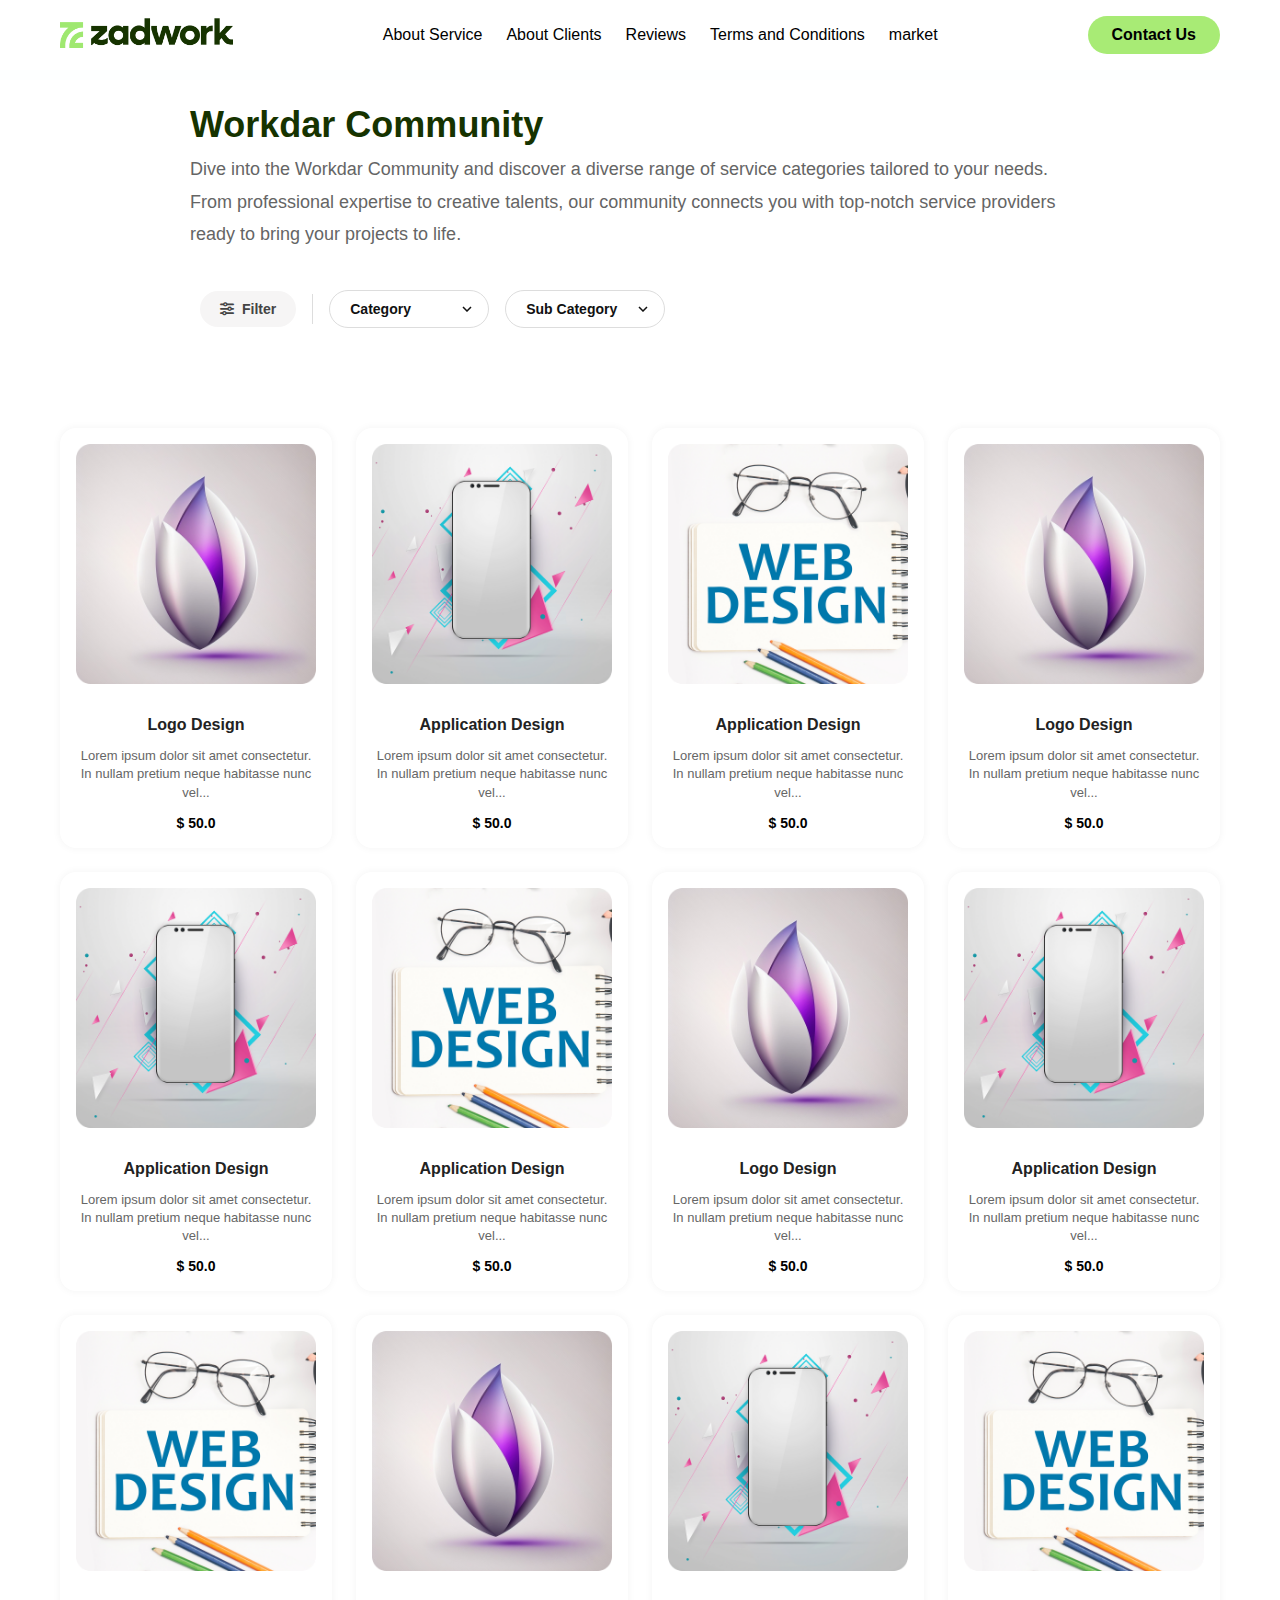
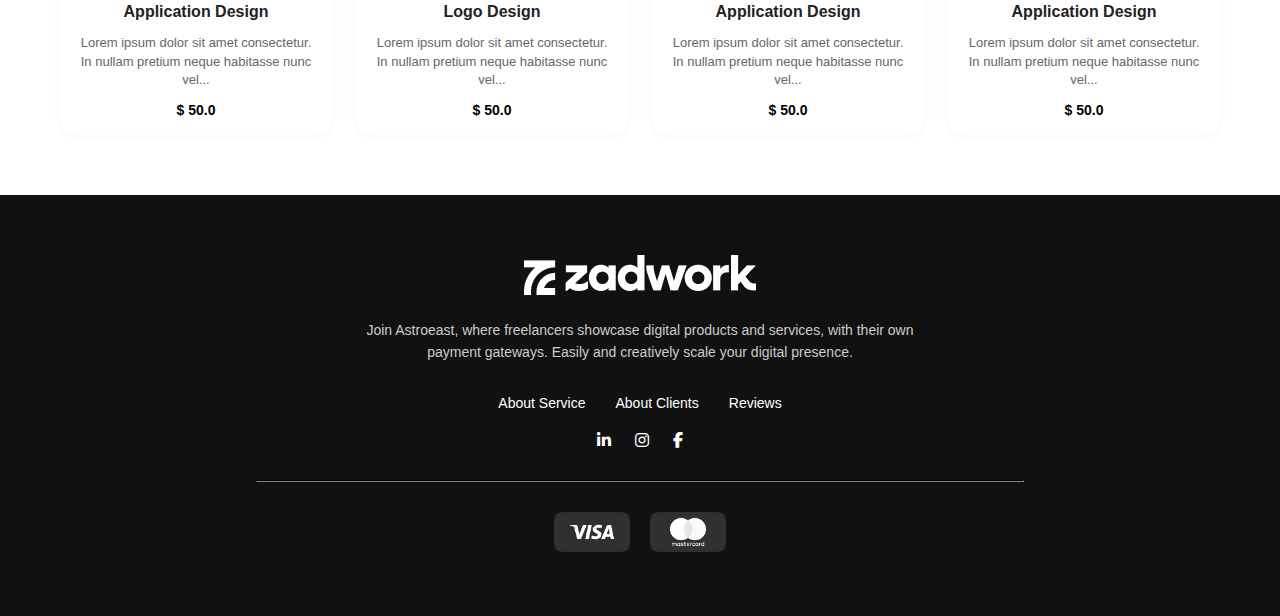
<file: index.html>
<!DOCTYPE html>
<html lang="en" dir="ltr">
<head>
  <meta charset="UTF-8" />
  <meta name="viewport" content="width=device-width, initial-scale=1.0" />
  <title>Zadwork</title>
  <link rel="stylesheet" href="https://cdnjs.cloudflare.com/ajax/libs/font-awesome/6.4.0/css/all.min.css" />
  <link rel="stylesheet" href="style.css" />
</head>
<body>

  <!--  Navbar -->
  <nav class="navbar">
    <div class="container">
      <div class="contain" style="position: relative;">
        <a href="#" class="logo"><img src="Layer 1.png" alt="Zadwork Logo" /></a>
        
        <div class="burger" id="burger"><span></span></div>
        
        <ul class="navbar-nav" id="nav-menu">
          <li><a href="#">About Service</a></li>
          <li><a href="#">About Clients</a></li>
          <li><a href="#">Reviews</a></li>
          <li><a href="#">Terms and Conditions</a></li>
          <li><a href="market/index.html">market</a></li>
        </ul>
        <div class="primarybtn">
          <a href="#"><span>Contact Us</span></a>
        </div>
      </div>
    </div>
  </nav>

  <!--  Hero Section -->
  <section class="hero">
    <div class="container">
      <h1>Workdar Community</h1>
      <span>
        Dive into the Workdar Community and discover a diverse range of service categories tailored to your needs.
        From professional expertise to creative talents, our community connects you with top-notch service providers ready to bring your projects to life.
      </span>
    </div>
  </section>  
  <section class="filter-ui">
    <div class="container">
      <div class="filter-ui-wrapper">
        <button class="filter-toggle">
          <i class="fas fa-sliders-h"></i>
          Filter
        </button>
  
        <div class="divider"></div>
  
        <select class="select-input">
          <option selected disabled>Category</option>
          <option value="design">design</option>
          <option value="development">development </option>
          <option value="marketing">marketing</option>
        </select>
        
        
  
        <select class="select-input">
          <option>Sub Category</option>
        </select>
      </div>
    </div>
  </section>
  <section class="cards-section">
    <div class="container">
      <div class="cards-grid">
  
        <!-- Card 1 -->
        <div class="card">
          <a href="market/index.html">          
            <img src="Rectangle 2330.png" alt="Logo Design">
            <h3>Logo Design</h3>
            <p>Lorem ipsum dolor sit amet consectetur. In nullam pretium neque habitasse nunc vel...</p>
            <span class="price">$ 50.0</span></a>
        </div>
  
        <!-- Card 2 -->
        <div class="card">
          <img src="Rectangle 2330 (1).png" alt="App Design">
          <h3>Application Design</h3>
          <p>Lorem ipsum dolor sit amet consectetur. In nullam pretium neque habitasse nunc vel...</p>
          <span class="price">$ 50.0</span>
        </div>
        <div class="card">
          <img src="Rectangle 2330 (2).png" alt="App Design">
          <h3>Application Design</h3>
          <p>Lorem ipsum dolor sit amet consectetur. In nullam pretium neque habitasse nunc vel...</p>
          <span class="price">$ 50.0</span>
        </div>
  
        <div class="card">
          <img src="Rectangle 2330.png" alt="Logo Design">
          <h3>Logo Design</h3>
          <p>Lorem ipsum dolor sit amet consectetur. In nullam pretium neque habitasse nunc vel...</p>
          <span class="price">$ 50.0</span>
        </div>
  
        <!-- Card 2 -->
        <div class="card">
          <img src="Rectangle 2330 (1).png" alt="App Design">
          <h3>Application Design</h3>
          <p>Lorem ipsum dolor sit amet consectetur. In nullam pretium neque habitasse nunc vel...</p>
          <span class="price">$ 50.0</span>
        </div>
        <div class="card">
          <img src="Rectangle 2330 (2).png" alt="App Design">
          <h3>Application Design</h3>
          <p>Lorem ipsum dolor sit amet consectetur. In nullam pretium neque habitasse nunc vel...</p>
          <span class="price">$ 50.0</span>
        </div>
  
        <div class="card">
          <img src="Rectangle 2330.png" alt="Logo Design">
          <h3>Logo Design</h3>
          <p>Lorem ipsum dolor sit amet consectetur. In nullam pretium neque habitasse nunc vel...</p>
          <span class="price">$ 50.0</span>
        </div>
  
        <!-- Card 2 -->
        <div class="card">
          <img src="Rectangle 2330 (1).png" alt="App Design">
          <h3>Application Design</h3>
          <p>Lorem ipsum dolor sit amet consectetur. In nullam pretium neque habitasse nunc vel...</p>
          <span class="price">$ 50.0</span>
        </div>
        <div class="card">
          <img src="Rectangle 2330 (2).png" alt="App Design">
          <h3>Application Design</h3>
          <p>Lorem ipsum dolor sit amet consectetur. In nullam pretium neque habitasse nunc vel...</p>
          <span class="price">$ 50.0</span>
        </div>
  
        <div class="card">
          <img src="Rectangle 2330.png" alt="Logo Design">
          <h3>Logo Design</h3>
          <p>Lorem ipsum dolor sit amet consectetur. In nullam pretium neque habitasse nunc vel...</p>
          <span class="price">$ 50.0</span>
        </div>
  
        <!-- Card 2 -->
        <div class="card">
          <img src="Rectangle 2330 (1).png" alt="App Design">
          <h3>Application Design</h3>
          <p>Lorem ipsum dolor sit amet consectetur. In nullam pretium neque habitasse nunc vel...</p>
          <span class="price">$ 50.0</span>
        </div>
        <div class="card">
          <img src="Rectangle 2330 (2).png" alt="App Design">
          <h3>Application Design</h3>
          <p>Lorem ipsum dolor sit amet consectetur. In nullam pretium neque habitasse nunc vel...</p>
          <span class="price">$ 50.0</span>
        </div>  
      </div>
    </div>
  </section>
  <footer class="footer">
    <div class="container">
      <div class="footer-logo">
        <img src="Asset 2 2.png" alt="zadwork logo">
      </div>
  
      <p class="footer-description">
        Join Astroeast, where freelancers showcase digital products and services, with their own payment gateways.
        Easily and creatively scale your digital presence.
      </p>
  
      <ul class="footer-links">
        <li><a href="#">About Service</a></li>
        <li><a href="#">About Clients</a></li>
        <li><a href="#">Reviews</a></li>
      </ul>
  
      <div class="footer-social">
        <a href="#"><i class="fab fa-linkedin-in"></i></a>
        <a href="#"><i class="fab fa-instagram"></i></a>
        <a href="#"><i class="fab fa-facebook-f"></i></a>
      </div>
      
    <hr />

    <div class="footer-payments">
      <img src="Frame 91 (3).png" alt="Visa" />
      <img src="Frame 93.png" alt="MasterCard" /> 
    </div>
  </div>
</footer>
<script src="script.js"></script>

</body>
</html>
</file>
<file: style.css>
/* ==========================
   Root Variables (Design System)
========================== */
:root {
  /* Primary Colors */
  --color-primary: #9FE870;
  --color-primary-70: #687194;
  --color-primary-50: #9198B2;
  --color-primary-40: #A6ADC2;
  --color-primary-30: #BCC2D2;
  --color-primary-20: #CFD6E0;
  --color-primary-10: #E5EBF0;

  /* Secondary Colors */
  --color-secondary: #006A95;
  --color-secondary-70: #00C6CF;
  --color-secondary-50: #7CE2E6;
  --color-secondary-40: #95E8EC;
  --color-secondary-30: #AFEEF1;
  --color-secondary-20: #C7F4F5;
  --color-secondary-10: #E1FAFB;

  /* Accent / Alert */
  --color-red: #E22900;
  --color-red-10: #FBEAE4;

  /* Font Colors */
  --font-color-1: #163300;
  --font-color-2: #656565;
  --font-color-3: #A4A4A4;
  --font-color-4: #C6C6C6;
  --font-color-5: #E5E7E7;

  /* Base Layout */
  --card-color: #F9F9F9;
  --background-color: #FDFFFF;

  /* Font Sizes */
  --font-hero: 72px;
  --font-regular-36: 36px;
  --font-regular-32: 32px;
  --font-regular-28: 28px;
  --font-regular-24: 24px;
  --font-regular-20: 20px;
  --font-medium-20: 20px;
  --font-regular-16: 16px;
  --font-medium-16: 16px;
  --font-bold-16: 16px;
  --font-regular-14: 14px;
  --font-medium-14: 14px;
  --font-bold-14: 14px;
  --font-regular-12: 12px;
  --font-medium-12: 12px;
  --font-bold-12: 12px;
  --font-regular-10: 10px;
  --font-bold-10: 10px;
}

/* ==========================
   Fonts
========================== */
@font-face {
  font-family: 'Din Next LT Arabic';
  src: url('fonts/DinNextLTArabic-Regular.woff2') format('woff2');
  font-weight: normal;
}

@font-face {
  font-family: 'Din Next LT Arabic';
  src: url('fonts/DinNextLTArabic-Bold.woff2') format('woff2');
  font-weight: bold;
}

/* ==========================
   Base
========================== */
* {
  box-sizing: border-box;
}

body {
  margin: 0;
  padding: 0;
  padding-top: 80px; /* لتجنب تغطية الـ navbar الثابت */
  font-family: Arial, sans-serif;
  background-color: var(--background-color);
  
}
a{
  text-decoration: none;
  color: inherit;
}
/* ========== 3. Navbar ========== */

.navbar {
  position: fixed;
  top: 0;
  left: 0;
  width: 100%;
  padding: 16px 0;
  background-color: white;
  z-index: 1000;
}

.navbar .container {
  max-width: 1200px;
  margin: 0 auto;
  padding: 0 20px;
}

.contain {
  display: flex;
  align-items: center;
  justify-content: space-between;
  flex-wrap: wrap;
}

/* ========== Logo ========== */
.logo img {
  height: 30px;
  object-fit: contain;
}

/* ========== Navigation Links ========== */
.navbar-nav {
  list-style: none;
  display: flex;
  gap: 24px;
  margin: 0;
  padding: 0;
}

.navbar-nav li {
  position: relative;
  font-size: 16px;
  /* color: var(--font-color-2); */
  cursor: pointer;
  transition: all 0.3s ease;
  font-weight: 400;
}

.navbar-nav li::after {
  content: "";
  position: absolute;
  left: 50%;
  bottom: -4px;
  width: 0;
  height: 2px;
  background-color: var(--font-color-1);
  transition: all 0.3s ease;
  transform: translateX(-50%);
}

.navbar-nav li:hover {
  color: var(--font-color-1);
  font-weight: 500;
}

.navbar-nav li:hover::after {
  width: 100%;
}

.navbar-nav li a {
  text-decoration: none;
  color: inherit;
}

/* ========== Burger Button (Mobile) ========== */
.burger {
  display: none;
  width: 30px;
  height: 22px;
  position: relative;
  z-index: 1001;
  cursor: pointer;
}

.burger span,
.burger::before,
.burger::after {
  content: "";
  position: absolute;
  height: 3px;
  width: 100%;
  background-color: var(--font-color-1);
  border-radius: 2px;
  transition: 0.3s ease-in-out;
}

.burger span { top: 9px; }
.burger::before { top: 0; }
.burger::after { bottom: 0; }

/* ========== Primary Button ========== */
.primarybtn a {
  background-color: #A8EB75;
  color: #000;
  padding: 10px 24px;
  border-radius: 50px;
  font-weight: bold;
  font-size: 16px;
  text-decoration: none;
  display: inline-block;
  text-align: center;
  transition: background-color 0.3s ease, color 0.3s ease;
}

/* تأثير hover */
.primarybtn a:hover {
  background-color: #0e2400;
  color: #fff;
  animation: shake 0.3s;
}

/* تعريف أنيميشن الاهتزاز */
@keyframes shake {
  0% { transform: translateX(0); }
  25% { transform: translateX(-3px); }
  50% { transform: translateX(3px); }
  75% { transform: translateX(-3px); }
  100% { transform: translateX(0); }
}

/* Responsive Navbar */

/* ==========================
   Hero Section
========================== */
.hero {
  position: relative;
  padding: 0 20px;
  background-color: #fff;
  overflow: hidden;
}

.hero .container {
  max-width: 1200px;
  margin: 0 150px;
  position: relative;
  z-index: 1;
}

.hero h1 {
  font-size: 36px;
  color: var(--font-color-1);
  margin-bottom: 7px;
  font-weight: bold;
}

.hero span {
  display: block;
  font-size: 18px;
  line-height: 1.8;
  color: var(--font-color-2);
}

/* ==========================
   Filters Section
========================== */
.filter-ui {
  padding: 40px 20px;
  background-color: #fff;

}

.filter-ui-wrapper {
  display: flex;
  align-items: center;
  justify-content: flex-start;
  gap: 16px;
  flex-wrap: wrap;
  margin-left: 140px;

}

.filter-toggle {
  display: flex;
  align-items: center;
  gap: 8px;
  padding: 10px 20px;
  background-color: #f6f5f5;
  border: none;
  border-radius: 30px;
  color: #444;
  font-weight: 600;
  font-size: 14px;
  cursor: pointer;
  transition: background-color 0.3s ease;
}

.filter-toggle:hover {
  background-color: #eaeaea;
}

.filter-toggle i {
  font-size: 14px;
  color: #444;
}

.divider {
  width: 1px;
  height: 30px;
  background-color: #ddd;
}

.select-input {
  border: 1px solid #ddd;
  padding: 10px 20px;
  border-radius: 30px;
  font-size: 14px;
  font-weight: 700;
  color: #111;
  background-color: #fff;
  appearance: none;
  background-image: url("data:image/svg+xml,%3Csvg width='10' height='6' viewBox='0 0 10 6' fill='none' xmlns='http://www.w3.org/2000/svg'%3E%3Cpath d='M1 1L5 5L9 1' stroke='%23111' stroke-width='1.5'/%3E%3C/svg%3E");
  background-repeat: no-repeat;
  background-position: right 16px center;
  padding-right: 36px;
  min-width: 160px;
}

.select-input:focus {
  outline: none;
  border-color: #bbb;
}

/* ==========================
   Cards Section
========================== */
.cards-section {
  padding: 60px 20px;
  background-color: #fff;
}

.cards-grid {
  display: grid;
  grid-template-columns: repeat(4, 1fr);
  gap: 24px;
}

.card {
  background-color: #fff;
  border-radius: 16px;
  box-shadow: 0 0 8px rgba(0,0,0,0.05);
  padding: 16px;
  text-align: center;
  transition: 0.3s ease;
}

.card:hover {
  box-shadow: 0 8px 16px rgba(0,0,0,0.1);
}

.card img {
  width: 100%;
  border-radius: 12px;
  object-fit: cover;
  margin-bottom: 12px;
}

.card h3 {
  font-size: 16px;
  font-weight: bold;
  margin-bottom: 6px;
  color: #222;
}

.card p {
  font-size: 13px;
  color: #666;
  margin-bottom: 12px;
  line-height: 1.4;
}

.card .price {
  font-weight: bold;
  font-size: 14px;
  color: #000;
}
.container {
  max-width: 1200px;
  margin: 0 auto;
  padding: 0 20px;
}

/* ==========================
   Footer
========================== */
.footer {
  background-color: #111;
  color: #fff;
  padding: 60px 20px;
  text-align: center;
}

.footer .container {
  max-width: 1000px;
  margin: 0 auto;
}

.footer-logo img {
  height: 40px;
  margin-bottom: 20px;
}

.footer-description {
  font-size: 14px;
  color: #ccc;
  max-width: 600px;
  margin: 0 auto 30px;
  line-height: 1.6;
}

.footer-links {
  list-style: none;
  display: flex;
  justify-content: center;
  gap: 30px;
  padding: 0;
  margin-bottom: 20px;
}

.footer-links a {
  color: #fff;
  text-decoration: none;
  font-size: 14px;
  transition: color 0.3s;
}

.footer-links a:hover,
.footer-social a:hover {
  color: var(--color-primary);
}

.footer-social a {
  color: #fff;
  margin: 0 10px;
  font-size: 16px;
  transition: color 0.3s;
}

.footer hr {
  margin: 30px auto;
  width: 80%;
  border-color: #333;
}

.footer-payments img {
  height: 40px;
  width: 76px;
  margin: 0 8px;
  /* filter: brightness(0) invert(1); */
}

/* 🔹 Max-width: 1024px */
@media (max-width: 1024px) {
  .cards-grid,
  .product-list {
    grid-template-columns: repeat(3, 1fr);
  }
}

/* 🔹 Max-width: 768px */
@media (max-width: 768px) {
  .burger {
    display: block;
  }

  .navbar-nav {
    position: fixed;
    top: 60px;
    left: 0;
    right: 0;
    width: 100%;
    background-color: white;
    padding: 20px;
    flex-direction: column;
    display: none;
    opacity: 0;
    pointer-events: none;
    transform: translateY(10px);
    transition: all 0.3s ease;
    z-index: 999;
    bottom: 0;
    overflow-y: auto;
  }

  .navbar-nav.active {
    display: flex;
    opacity: 1;
    pointer-events: auto;
    transform: translateY(0);
  }

  .navbar-nav li {
    margin-bottom: 16px;
    border-bottom: 1px solid #eee;
    padding-bottom: 6px;
  }

  .navbar-nav li:last-child {
    border-bottom: none;
  }

  .primarybtn {
    display: none;
  }

  .mobile-login {
    display: block;
    margin-top: 20px;
    text-align: center;
  }

  .mobile-login a {
    display: inline-block;
    background-color: var(--color-primary);
    color: white;
    padding: 10px 20px;
    border-radius: 30px;
    font-weight: bold;
    text-decoration: none;
    font-size: 14px;
    transition: 0.3s;
  }

  .mobile-login a:hover {
    background-color: #87ce60;
  }

  .cards-grid,
  .product-list {
    grid-template-columns: repeat(2, 1fr);
  }

  .hero h1 {
    font-size: 26px;
    text-align: center;
  }

  .hero span {
    font-size: 16px;
    text-align: center;
  }

  .hero .container {
    margin: 0 10px;
  }
}

/* 🔹 Max-width: 480px */
@media (max-width: 480px) {
  .cards-grid,
  .product-list {
    grid-template-columns: 1fr;
  }
}
</file>
